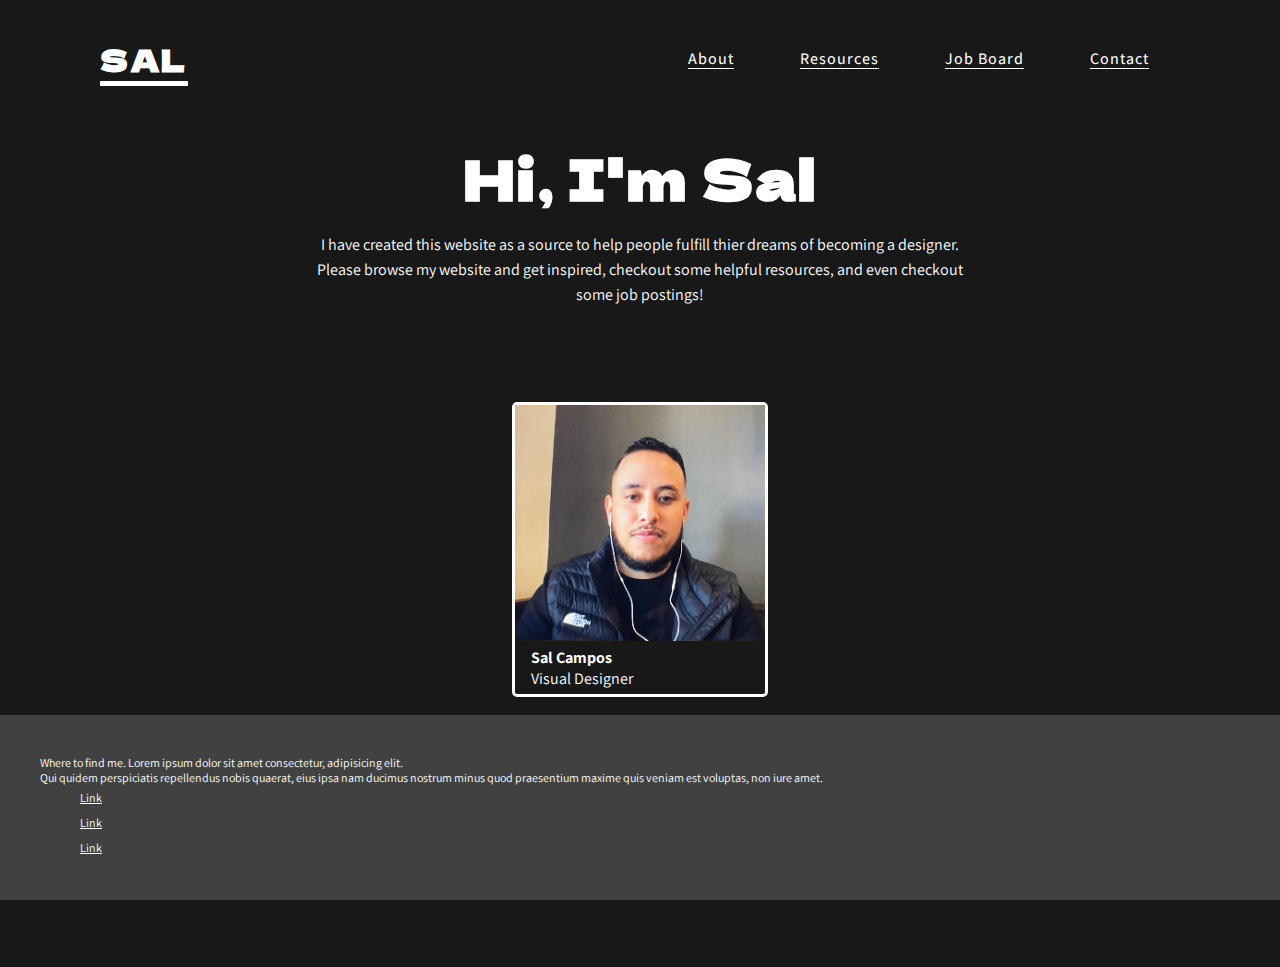
<file: Sal Website/about.html>
<!DOCTYPE html>
<html lang="en">
<head>
    <meta charset="UTF-8">
    <meta http-equiv="X-UA-Compatible" content="IE=edge">
    <meta name="viewport" content="width=device-width, initial-scale=1.0">
    <title>Sals Website</title>
    <link rel="preconnect" href="https://fonts.googleapis.com">
    <link rel="preconnect" href="https://fonts.gstatic.com" crossorigin>
    <link href="https://fonts.googleapis.com/css2?family=Dela+Gothic+One&display=swap" rel="stylesheet">
    <link rel="preconnect" href="https://fonts.googleapis.com">
    <link rel="preconnect" href="https://fonts.gstatic.com" crossorigin>
    <link href="https://fonts.googleapis.com/css2?family=Archivo:wght@300&display=swap" rel="stylesheet">
    <link rel="preconnect" href="https://fonts.googleapis.com">
    <link rel="preconnect" href="https://fonts.gstatic.com" crossorigin>
    <link href="https://fonts.googleapis.com/css2?family=Assistant:wght@500&display=swap" rel="stylesheet">
    <link rel="preconnect" href="https://fonts.googleapis.com">
    <link rel="preconnect" href="https://fonts.gstatic.com" crossorigin>
    <link href="https://fonts.googleapis.com/css2?family=Assistant:wght@700&display=swap" rel="stylesheet">
    <link rel="preconnect" href="https://fonts.googleapis.com">
    <link rel="preconnect" href="https://fonts.gstatic.com" crossorigin>
    <link href="https://fonts.googleapis.com/css2?family=Assistant:wght@300&display=swap" rel="stylesheet">    
    <link rel="stylesheet" href="Styles1.css">
    <style>
        body{
            padding-bottom: 220px
        }
       .card{
           margin: auto;
       }
       .about .allcards .card{
           margin-bottom: 50px;
       }
       .about footer{
        background: rgb(65, 65, 65);
        padding-top: 40px;
        padding-bottom: 40px;
        height: auto;
        width: 100vw;
        color: white;
        padding-left: 40px;
        font-family: 'Assistant', sans-serif;
        font-size: 12px;
        display: inline-block;
        position: fixed;
        left: 0;
        bottom: 0;
       } 
       @media screen and (max-width: 808px){
           .card{
               margin-left: 40px;
               margin-bottom: 50px;
           }
           .about .content h2{
               margin-left: 50px;
           }
       }
    </style>
</head>
<body class="about">
<section>
    <header>
        <h2> <a href="index.html" class="logo">Sal</a></h2>
        <div class="navigation">
            <a href="about.html">About</a>
            <a href="resources.html">Resources</a>
            <a href="jobboard.html">Job Board</a>
            <a href="contact.html">Contact</a>
        </div>
    </header>
    <div class="content">
        <div class="info">
            <h2>Hi, I'm Sal</h2>
            <p>I have created this website as a source to help people fulfill thier dreams of becoming a designer. Please browse my website and get inspired, checkout some helpful resources, and even checkout some job postings!</p>
    </div>
</div> 
<div class="allcards">
    <div class="card">
        <img src="Sal.jpg" alt="image" style="width: 100%">
        <div class="container">
            <h4><a href="#">Sal Campos</a></h4>
            <p>Visual Designer</p>
        </div>
    </div>
</div>

<footer>
    <div class="footer-content">
        <p>Where to find me. Lorem ipsum dolor sit amet consectetur, adipisicing elit. <br>Qui quidem perspiciatis repellendus nobis quaerat, eius ipsa nam ducimus nostrum minus quod praesentium maxime quis veniam est voluptas, non iure amet.</p>
    </div>
    <div class="footer-links">
        <a href="#">Link</a>
        <a href="#">Link</a>
        <a href="#">Link</a>
    </div>
</footer>
</section>
<script src="https://ajax.googleapis.com/ajax/libs/jquery/3.6.0/jquery.min.js"></script>
<script src="http://malsup.github.io/jquery.cycle2.js"></script>
</body>
</html>
</file>
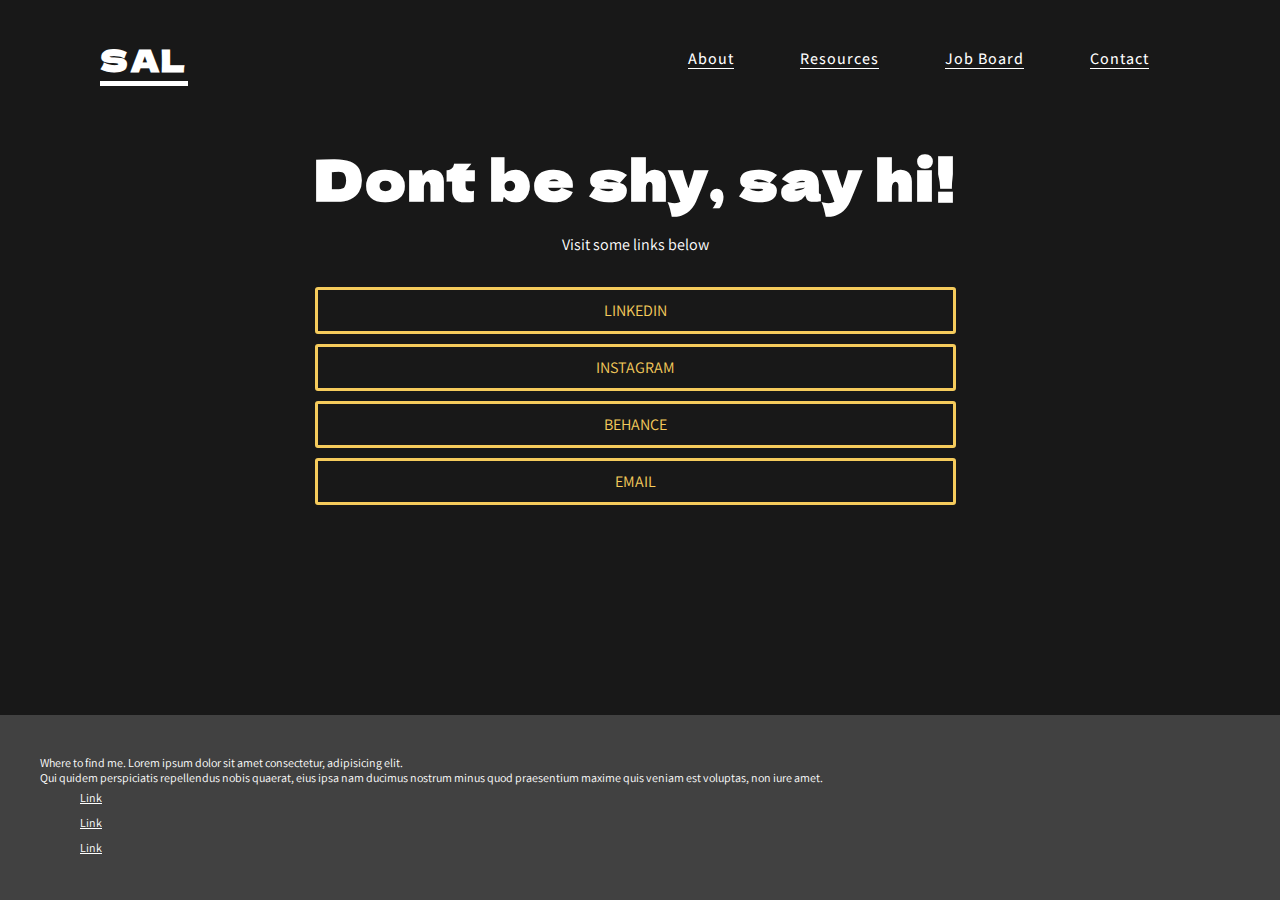
<file: Sal Website/contact.html>
<!DOCTYPE html>
<html lang="en">
<head>
    <meta charset="UTF-8">
    <meta http-equiv="X-UA-Compatible" content="IE=edge">
    <meta name="viewport" content="width=device-width, initial-scale=1.0">
    <title>Sals Website</title>
    <link rel="preconnect" href="https://fonts.googleapis.com">
    <link rel="preconnect" href="https://fonts.gstatic.com" crossorigin>
    <link href="https://fonts.googleapis.com/css2?family=Dela+Gothic+One&display=swap" rel="stylesheet">
    <link rel="preconnect" href="https://fonts.googleapis.com">
    <link rel="preconnect" href="https://fonts.gstatic.com" crossorigin>
    <link href="https://fonts.googleapis.com/css2?family=Archivo:wght@300&display=swap" rel="stylesheet">
    <link rel="preconnect" href="https://fonts.googleapis.com">
    <link rel="preconnect" href="https://fonts.gstatic.com" crossorigin>
    <link href="https://fonts.googleapis.com/css2?family=Assistant:wght@500&display=swap" rel="stylesheet">
    <link rel="preconnect" href="https://fonts.googleapis.com">
    <link rel="preconnect" href="https://fonts.gstatic.com" crossorigin>
    <link href="https://fonts.googleapis.com/css2?family=Assistant:wght@700&display=swap" rel="stylesheet">
    <link rel="preconnect" href="https://fonts.googleapis.com">
    <link rel="preconnect" href="https://fonts.gstatic.com" crossorigin>
    <link href="https://fonts.googleapis.com/css2?family=Assistant:wght@300&display=swap" rel="stylesheet">    
    <link rel="stylesheet" href="Styles1.css">
    <style>
        .content .info-btn{
            flex-direction: column;
            display: flex;
            justify-content: center;
            margin-top: 10px;
        }
        .content .info-btn:hover{
            color: ;
        }
        .contact footer{
            background: rgb(65, 65, 65);
    padding-top: 40px;
    padding-bottom: 40px;
    height: auto;
    width: 100vw;
    color: white;
    padding-left: 40px;
    font-family: 'Assistant', sans-serif;
    font-size: 12px;
    display: inline-block;
    position: fixed;
    bottom: 0;
    left: 0;
    z-index: 999;
        }
        @media screen and (max-width: 808px){
            body{
                padding-bottom: 200px;
            }
            .contact .content a{
                margin: 20px 20px;
            }
        }
    </style>
</head>
<body class="contact">
<section>
    <header>
        <h2> <a href="index.html" class="logo">Sal</a></h2>
        <div class="navigation">
            <a href="about.html">About</a>
            <a href="resources.html">Resources</a>
            <a href="jobboard.html">Job Board</a>
            <a href="contact.html">Contact</a>
        </div>
    </header>
    <div class="content">
        <div class="info">
            <h2>Dont be shy, say hi!
            </h2>
            <p>Visit some links below</p>
            <a href="#" class="info-btn">LinkedIn</a>
            <a href="#" class="info-btn">Instagram</a>
            <a href="#" class="info-btn">Behance</a>
            <a href="#" class="info-btn">Email</a>
    </div>
</div> 

<footer>
    <div class="footer-content">
        <p>Where to find me. Lorem ipsum dolor sit amet consectetur, adipisicing elit. <br>Qui quidem perspiciatis repellendus nobis quaerat, eius ipsa nam ducimus nostrum minus quod praesentium maxime quis veniam est voluptas, non iure amet.</p>
    </div>
    <div class="footer-links">
        <a href="#">Link</a>
        <a href="#">Link</a>
        <a href="#">Link</a>
    </div>
</footer>
</section>
<script src="https://ajax.googleapis.com/ajax/libs/jquery/3.6.0/jquery.min.js"></script>
<script src="http://malsup.github.io/jquery.cycle2.js"></script>
</body>
</html>
</file>
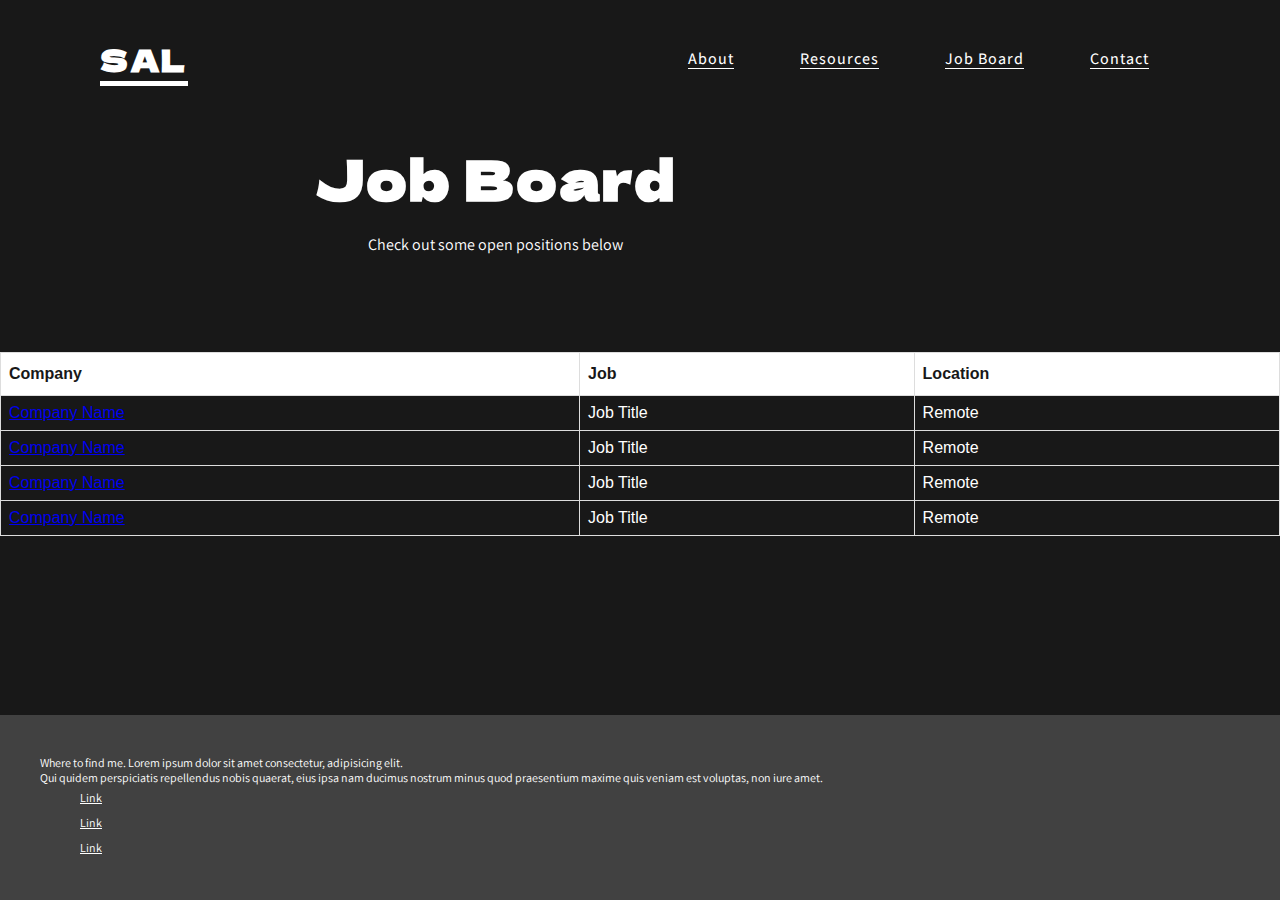
<file: Sal Website/jobboard.html>
<!DOCTYPE html>
<html lang="en">
<head>
    <meta charset="UTF-8">
    <meta http-equiv="X-UA-Compatible" content="IE=edge">
    <meta name="viewport" content="width=device-width, initial-scale=1.0">
    <title>Sals Website</title>
    <link rel="preconnect" href="https://fonts.googleapis.com">
    <link rel="preconnect" href="https://fonts.gstatic.com" crossorigin>
    <link href="https://fonts.googleapis.com/css2?family=Dela+Gothic+One&display=swap" rel="stylesheet">
    <link rel="preconnect" href="https://fonts.googleapis.com">
    <link rel="preconnect" href="https://fonts.gstatic.com" crossorigin>
    <link href="https://fonts.googleapis.com/css2?family=Archivo:wght@300&display=swap" rel="stylesheet">
    <link rel="preconnect" href="https://fonts.googleapis.com">
    <link rel="preconnect" href="https://fonts.gstatic.com" crossorigin>
    <link href="https://fonts.googleapis.com/css2?family=Assistant:wght@500&display=swap" rel="stylesheet">
    <link rel="preconnect" href="https://fonts.googleapis.com">
    <link rel="preconnect" href="https://fonts.gstatic.com" crossorigin>
    <link href="https://fonts.googleapis.com/css2?family=Assistant:wght@700&display=swap" rel="stylesheet">
    <link rel="preconnect" href="https://fonts.googleapis.com">
    <link rel="preconnect" href="https://fonts.gstatic.com" crossorigin>
    <link href="https://fonts.googleapis.com/css2?family=Assistant:wght@300&display=swap" rel="stylesheet">    
    <link rel="stylesheet" href="Styles1.css">
    <style>
      .jobboard footer{
        background: rgb(65, 65, 65);
    padding-top: 40px;
    padding-bottom: 40px;
    height: auto;
    width: 100vw;
    color: white;
    padding-left: 40px;
    font-family: 'Assistant', sans-serif;
    font-size: 12px;
    display: inline-block;
    position: fixed;
    z-index: ;
      }
      @media screen and (max-width: 808px){
        .jobboard .content h2{
          margin-left: 50px;
        }
        #customers th{
          margin-bottom: 0px;
        }
        body{
          padding-bottom: 200px;
        }
      }
    </style>
</head>
<body class="jobboard">
<section>
    <header>
        <h2> <a href="index.html" class="logo">Sal</a></h2>
        <div class="navigation">
            <a href="about.html">About</a>
            <a href="resources.html">Resources</a>
            <a href="jobboard.html">Job Board</a>
            <a href="contact.html">Contact</a>
        </div>
    </header>
    <div class="content">
        <div class="info">
            <h2>Job Board</h2>
            <p>Check out some open positions below</p>
    </div>
</div> 
<table id="customers">
    <tr>
      <th>Company</th>
      <th>Job</th>
      <th>Location</th>
    </tr>
    <tr>
      <td><a href="#">Company Name</a></td>
      <td>Job Title</td>
      <td>Remote</td>
    </tr>
    <tr>
      <td><a href="#">Company Name</a></td>
      <td>Job Title</td>
      <td>Remote</td>
    </tr>
    <tr>
        <td><a href="#">Company Name</a></td>
        <td>Job Title</td>
        <td>Remote</td>
      </tr>
      <tr>
        <td><a href="#">Company Name</a></td>
        <td>Job Title</td>
        <td>Remote</td>
      </tr>
</table>

<footer>
    <div class="footer-content">
        <p>Where to find me. Lorem ipsum dolor sit amet consectetur, adipisicing elit. <br>Qui quidem perspiciatis repellendus nobis quaerat, eius ipsa nam ducimus nostrum minus quod praesentium maxime quis veniam est voluptas, non iure amet.</p>
    </div>
    <div class="footer-links">
        <a href="#">Link</a>
        <a href="#">Link</a>
        <a href="#">Link</a>
    </div>
</footer>
</section>
<script src="https://ajax.googleapis.com/ajax/libs/jquery/3.6.0/jquery.min.js"></script>
<script src="http://malsup.github.io/jquery.cycle2.js"></script>
</body>
</html>
</file>
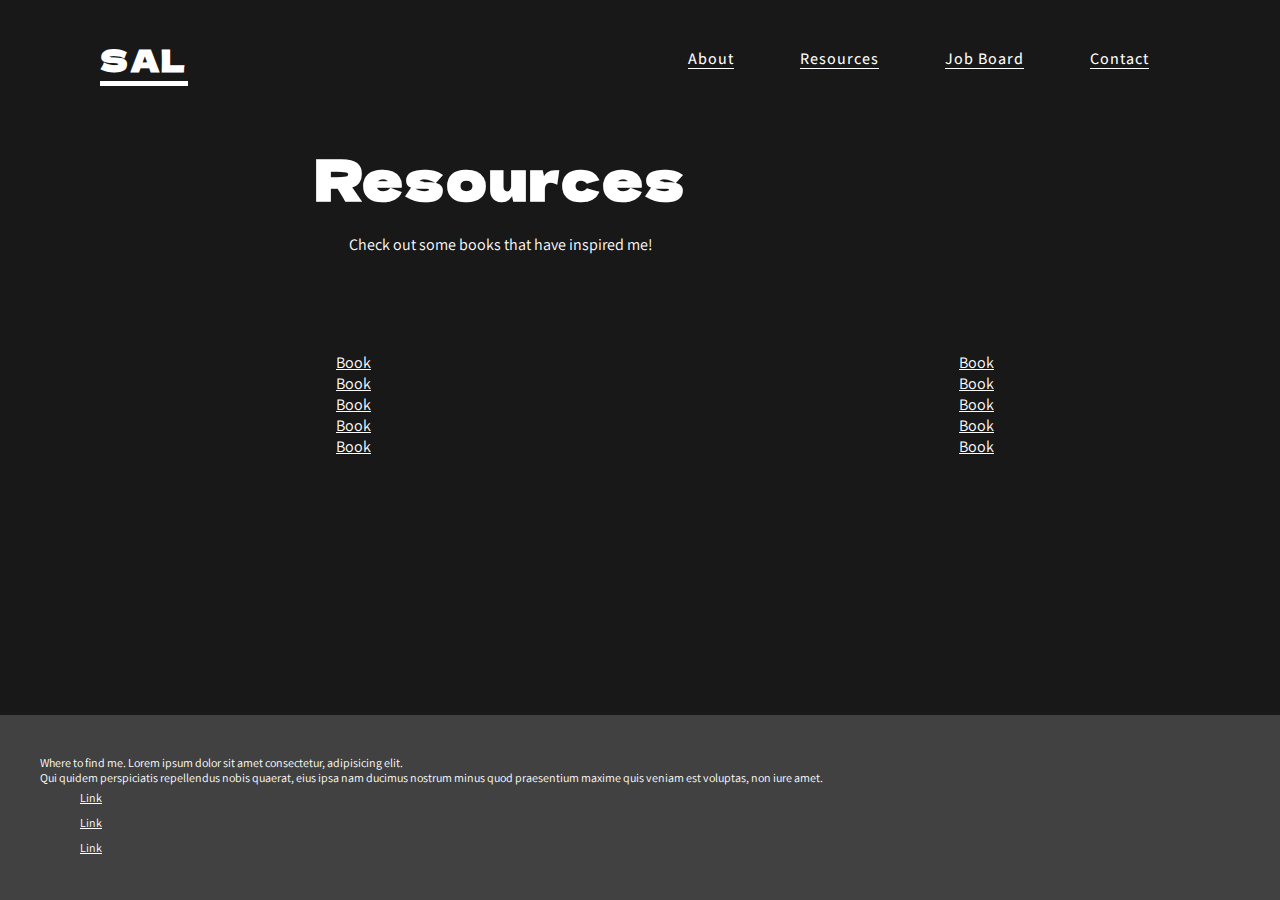
<file: Sal Website/resources.html>
<!DOCTYPE html>
<html lang="en">
<head>
    <meta charset="UTF-8">
    <meta http-equiv="X-UA-Compatible" content="IE=edge">
    <meta name="viewport" content="width=device-width, initial-scale=1.0">
    <title>Sals Website</title>
    <link rel="preconnect" href="https://fonts.googleapis.com">
    <link rel="preconnect" href="https://fonts.gstatic.com" crossorigin>
    <link href="https://fonts.googleapis.com/css2?family=Dela+Gothic+One&display=swap" rel="stylesheet">
    <link rel="preconnect" href="https://fonts.googleapis.com">
    <link rel="preconnect" href="https://fonts.gstatic.com" crossorigin>
    <link href="https://fonts.googleapis.com/css2?family=Archivo:wght@300&display=swap" rel="stylesheet">
    <link rel="preconnect" href="https://fonts.googleapis.com">
    <link rel="preconnect" href="https://fonts.gstatic.com" crossorigin>
    <link href="https://fonts.googleapis.com/css2?family=Assistant:wght@500&display=swap" rel="stylesheet">
    <link rel="preconnect" href="https://fonts.googleapis.com">
    <link rel="preconnect" href="https://fonts.gstatic.com" crossorigin>
    <link href="https://fonts.googleapis.com/css2?family=Assistant:wght@700&display=swap" rel="stylesheet">
    <link rel="preconnect" href="https://fonts.googleapis.com">
    <link rel="preconnect" href="https://fonts.gstatic.com" crossorigin>
    <link href="https://fonts.googleapis.com/css2?family=Assistant:wght@300&display=swap" rel="stylesheet">    
    <link rel="stylesheet" href="Styles1.css">
    <style>
        .resources a{
            color: white;
        }
        .resources li{
            color: white;
            list-style-type: circle;
            font-family: 'Assistant', sans-serif;
            text-decoration: none;
            list-style-type: none;
        }
        .resources ul{
            margin-left: 0px;
        }
        .resources p{
            margin-left: 0px;
            color: white;
        }
        .resources h1{
            color: white;
            margin-left: 0px;
            font-family: 'assistant', sans-serif;
        }
        .resources .list-content{
            margin-bottom: 50px;
            margin-left: 50px;
            column-count: 2;
            column-gap: normal;
            column-rule: 2px;
            column-rule-width: 1px;
            text-align: center;
        }
        footer{
    background: rgb(65, 65, 65);
    padding-top: 40px;
    padding-bottom: 40px;
    height: auto;
    width: 100vw;
    color: white;
    padding-left: 40px;
    font-family: 'Assistant', sans-serif;
    font-size: 12px;
    display: inline-block;
    position: fixed;
    bottom: 0;
    left: 0;
    z-index: 999;
}
        @media screen and (max-width: 808px){
            .resources h2{
                margin-left: 50px;
            }
            body{
                padding-bottom: 200px;
            }
        }
    </style>
</head>
<body class="resources">
<section>
    <header>
        <h2> <a href="index.html" class="logo">Sal</a></h2>
        <div class="navigation">
            <a href="about.html">About</a>
            <a href="resources.html">Resources</a>
            <a href="jobboard.html">Job Board</a>
            <a href="contact.html">Contact</a>
        </div>
    </header>
    <div class="content">
        <div class="info">
            <h2>Resources</h2>
            <p>Check out some books that have inspired me!</p>
    </div>
</div> 
<div class="list-content">
<h1></h1>

<p></p>
<ul class="a">
  <li><a href="#">Book</a></li>
  <li><a href="#">Book</a></li>
  <li><a href="#">Book</a></li>
  <li><a href="#">Book</a></li>
  <li><a href="#">Book</a></li>
</ul>

<ul class="b">
  <li><a href="#">Book</a></li>
  <li><a href="#">Book</a></li>
  <li><a href="#">Book</a></li>
  <li><a href="#">Book</a></li>
  <li><a href="#">Book</a></li>
</ul>
</div>
<footer>
    <div class="footer-content">
        <p>Where to find me. Lorem ipsum dolor sit amet consectetur, adipisicing elit. <br>Qui quidem perspiciatis repellendus nobis quaerat, eius ipsa nam ducimus nostrum minus quod praesentium maxime quis veniam est voluptas, non iure amet.</p>
    </div>
    <div class="footer-links">
        <a href="#">Link</a>
        <a href="#">Link</a>
        <a href="#">Link</a>
    </div>
</footer>
</section>
<script src="https://ajax.googleapis.com/ajax/libs/jquery/3.6.0/jquery.min.js"></script>
<script src="http://malsup.github.io/jquery.cycle2.js"></script>
</body>
</html>
</file>
<file: Sal Website/Styles1.css>
*{
    margin: 0;
    padding: 0;
    box-sizing: border-box;
}
body{
    background-color: rgb(24, 24, 24);
    padding-bottom: 0px;
}
section{
    position: relative;
}
.logo{
    font-family: 'Dela Gothic One', cursive;
    font-size: small;
    border-bottom: 5px solid white;
}
header{
    position: relative;
    top: 0;
    width: 100%;
    padding: 30px 100px;
    display: flex;
    justify-content: space-between;
    align-items: center;
}
header .logo{
    position: relative;
    color: rgb(255, 255, 255);
    font-size: 30px;
    text-decoration: none;
    text-transform: uppercase;
    font-weight: 900;
    letter-spacing: 3px;
}
header .navigation a{
    color: rgb(255, 255, 255);
    background: none;
    text-decoration-line: underline 1px;
    text-underline-offset: 4px;
    font-weight: 500;
    letter-spacing: 1px;
    padding: 2px 15px;
    border-style: none;
    border-radius: 1px;
    display: inline-block;
    margin: 1em;
    font-family: 'Assistant', sans-serif;
}
.content{
    max-width: 650px;
    margin: auto;
    color: rgb(255, 255, 255);
    display: flex;
    padding-bottom: 65px;
    text-align: center;
}
.content p{
    font-family: 'Assistant', sans-serif;
    line-height: 25px;

}
.content .info h2{
    color: rgb(255, 255, 255);
    font-size: 55px;
    font-family: 'Dela Gothic One', cursive;
    text-transform: none;
    font-weight: 800;
    letter-spacing: 2px;
    line-height: 60px;
    margin-top: 30px;
    margin-bottom: 25px;
}
header .navigation :hover{
    background-color: none;
    color: lightslategray;
}
.content .info-btn{
    color: #f5cb5c;
    background: rgb(24, 24, 24);
    text-decoration: solid;
    text-transform: uppercase;
    font-weight: 2px;
    padding: 10px 30px;
    border-radius: 3px;
    border-style: solid;
    font-family: 'Assistant', sans-serif;
}
.content .info-btn:hover{
    color: black;
    background-color: #f5cb5c;
}
.content .info p{
    margin-bottom: 30px;
}
footer{
    background: rgb(65, 65, 65);
    padding-top: 40px;
    padding-bottom: 40px;
    height: auto;
    width: 100vw;
    color: white;
    padding-left: 40px;
    font-family: 'Assistant', sans-serif;
    font-size: 12px;
    display: inline-block;
    position: inherit;
    left: 0;
    bottom: 0;
}
.footer-content{
    display: flex-;
    align-items:center-;
    justify-content: center-;
    flex-direction: column-;
}
.footer-links a{
    color: white;
    display: flex;
    padding-left: 40px;
    line-height: 25px;
    padding-right: 10px;
}
.allcards{
    display: flex;
    flex-wrap: wrap;
}

.card{
    color: rgb(255, 255, 255);
    width: 20%;
    border-style: solid;
    border-radius: 5px;
    margin-left: 100px;
    margin-bottom: 5%;
    justify-content: space-evenly;
    display: inline-block;
}
.card h4{
    font-family: 'Assistant', sans-serif;
}
.card a{
    color: white;
    text-decoration: none;
}
.card p{
    font-family: 'Assistant', sans-serif;
}
.card:hover{
    color: #f5cb5c;
}
.container{
    padding: 2px 16px;
    padding-bottom: 5px;
}
.card img:hover{
    opacity: 50%;
}
.cycle-slideshow{
    text-align: center;
}
.cycle-slideshow img{
    width: 50%;
    margin-left: 25%;
    border-style: solid;
    border-color: white;
    border-width: 3px;
    border-radius: 5px;
}
.center a{
    color: white;
    font-family: 'Assistant', sans-serif;
    text-decoration: none;
    padding: 3px;
    border-style: none;
    border-radius: 3px;
}
.center{
    padding: 15px;
    display: inline-block;
    position: relative;
    top: 37%;
    margin-left: 45%;
    text-align: center;
}
.center a:hover{
    color: #f5cb5c;
}
body.resources .content .info h2 {
    color: ;
}
#customers {
    font-family: Arial, Helvetica, sans-serif;
    border-collapse: collapse;
    width: 100%;
    color: rgb(255, 255, 255);
    margin-bottom: 50px;
    text-decoration: none;

  }
  
  #customers td, #customers th {
    border: 1px solid #ddd;
    padding: 8px;
    text-decoration: none;
  }
  
  #customers tr:nth-child(even){
      background-color: none;
      text-decoration: none;
}
  
  #customers tr:hover {background-color: none;}
  
  #customers th {
    padding-top: 12px;
    padding-bottom: 12px;
    text-align: left;
    background-color: #ffffff;
    color: rgb(24, 24, 24);
  }
@media screen and (max-width: 808px){
    header .navigation a{
        display: flex;
    }
    .container h4{
        color: rgb(221, 114, 114);
        font-size: 12px;
        padding-right: 5px;
    }
    .container p{
        font-size: 10px;
    }
    .card a{
        color: white;
        text-decoration: none;
        font-size: medium;
    }
    .card p{
        font-family: 'Assistant', sans-serif;
        font-size: medium;
    }
    .allcards{
        width: 300%;
        flex-direction: column;
    
    }
    .content .info p{
        margin: 25px 25px;
    }
    .cycle-slideshow img{
        border-width: 5px;
    }
}
@media screen and (max-width: 0px){

}
</file>
